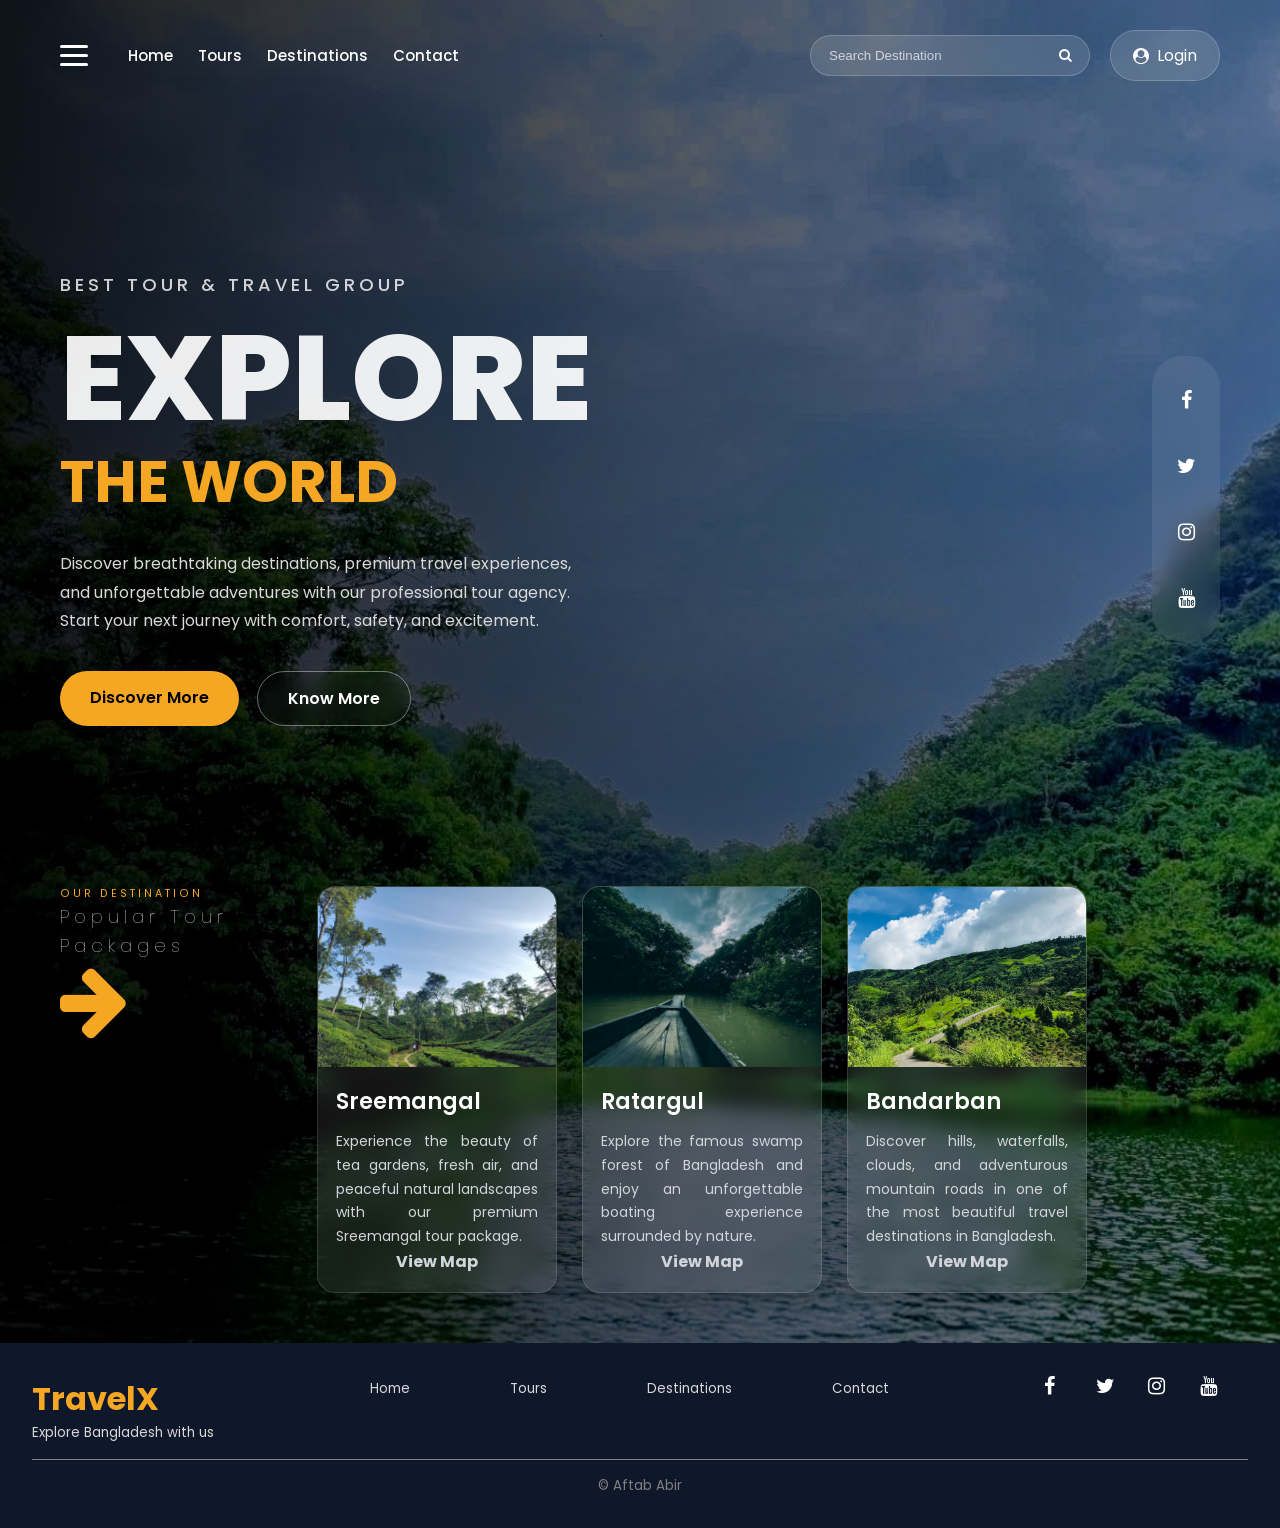
<file: TravelX_Landing_Page/index.html>
<!DOCTYPE html>
<html lang="en">
<head>
    <meta charset="UTF-8">
    <meta name="viewport" content="width=device-width, initial-scale=1.0">

    <!-- ================= TITLE ================= -->
    <title>TravelX - Tour Group Agency</title>

    <!-- ================= GOOGLE FONT ================= -->
    <link rel="preconnect" href="https://fonts.googleapis.com">
    <link rel="preconnect" href="https://fonts.gstatic.com" crossorigin>

    <link href="https://fonts.googleapis.com/css2?family=Poppins:wght@300;400;500;600;700;800&display=swap" rel="stylesheet">

    <!-- ================= FONT AWESOME ================= -->
    <link rel="stylesheet"
        href="https://cdnjs.cloudflare.com/ajax/libs/font-awesome/4.7.0/css/font-awesome.min.css">

    

    <!-- ================= CSS FILE ================= -->
    <link rel="stylesheet" href="style.css">
</head>

<body>

    <!-- MAIN LANDING PAGE WRAPPER -->
    <!-- ===================================================== -->

    <section class="landing-page">

        <!-- NAVBAR SECTION -->
        <!-- ===================================================== -->

        <header class="header-nav">

            <!-- LEFT SIDE -->
            <div class="left-nav">

                <!-- Hamburger Menu -->
                <div class="menu-icon">
                    <span></span>
                    <span></span>
                    <span></span>
                </div>

                <!-- Navigation Links -->
                <nav class="menu-section">
                    <a href="#">Home</a>
                    <a href="#">Tours</a>
                    <a href="#">Destinations</a>
                    <a href="#">Contact</a>
                </nav>
            </div>

            <!-- RIGHT SIDE -->
            <div class="right-nav">

                <!-- Search Box -->
                <form class="search-box">
                    <input type="search" placeholder="Search Destination">

                    <button type="submit">
                        <i class="fa fa-search"></i>
                    </button>
                </form>

                <!-- Login Button -->
                <a href="#" class="login-btn">
                    <i class="fa fa-user-circle"></i>
                    Login
                </a>

            </div>

        </header>

        <!-- HERO SECTION -->
        <!-- ===================================================== -->

        <section class="hero-section">

            <!-- LEFT CONTENT -->
            <div class="hero-content">

                <h4>BEST TOUR & TRAVEL GROUP</h4>

                <h1>EXPLORE</h1>

                <h2>THE WORLD</h2>

                <p>
                    Discover breathtaking destinations, premium travel experiences,
                    and unforgettable adventures with our professional tour agency.
                    Start your next journey with comfort, safety, and excitement.
                </p>

                <!-- BUTTONS -->
                <div class="hero-buttons">
                    <a href="#" class="discover-btn">Discover More</a>
                    <a href="#" class="secondary-btn">Know More</a>
                </div>

            </div>


            <!-- RIGHT SIDE SOCIAL ICONS -->
            <div class="social-media">

                <a href="#" class="fa fa-facebook"></a>
                <a href="#" class="fa fa-twitter"></a>
                <a href="#" class="fa fa-instagram"></a>
                <a href="#" class="fa fa-youtube"></a>

            </div>

        </section>


        <!-- ===================================================== -->
        <!-- TOUR PACKAGES SECTION -->
        <!-- ===================================================== -->

        <section class="package-section">

            <div class="package-header">
                <h6>OUR DESTINATION</h6>
                <h1>Popular Tour Packages</h1>
                <i class="fa fa-arrow-right arrow-icon"></i>
            </div>
            

            <!-- ================= PACKAGE CARD 1 ================= -->

            <div class="package-card">

                <img src="SHREEmangal.jpg" alt="Sreemangal Tour">

                <div class="card-content">

                    <h3>Sreemangal</h3>

                    <p>
                        Experience the beauty of tea gardens, fresh air,
                        and peaceful natural landscapes with our premium
                        Sreemangal tour package.
                    </p>
                    <center><a href="#">View Map</a></center>

                </div>

            </div>

            <!-- ================= PACKAGE CARD 2 ================= -->

            <div class="package-card">

                <img src="Ratargul.jpg" alt="Ratargul Tour">

                <div class="card-content">

                    <h3>Ratargul</h3>

                    <p>
                        Explore the famous swamp forest of Bangladesh
                        and enjoy an unforgettable boating experience
                        surrounded by nature.
                    </p>

                    <center><a href="#">View Map</a></center>
                    

                </div>

            </div>

            <!-- ================= PACKAGE CARD 3 ================= -->

            <div class="package-card">

                <img src="Bandarban.jpg" alt="Bandarban Tour">

                <div class="card-content">

                    <h3>Bandarban</h3>

                    <p>
                        Discover hills, waterfalls, clouds, and adventurous
                        mountain roads in one of the most beautiful travel
                        destinations in Bangladesh.
                    </p>

                    <center><a href="#">View Map</a></center>

                </div>

            </div>

        </section>

    </section>
    <footer class="footer-nav">

        <div class="footer-inner">
            <div class="footer-brand">
                <h1>TravelX</h1>
                <p>Explore Bangladesh with us</p>
            </div>

            <div class="footer-links">
                <a href="#">Home</a>
                <a href="#">Tours</a>
                <a href="#">Destinations</a>
                <a href="#">Contact</a>
            </div>

            <div class="footer-socials">
                <a href="#" class="fa fa-facebook"></a>
                <a href="#" class="fa fa-twitter"></a>
                <a href="#" class="fa fa-instagram"></a>
                <a href="#" class="fa fa-youtube"></a>
            </div>
            
        </div>
        
        <div class="footer-bottom">
            <p> <span>&copy;</span> Aftab Abir</p>
        </div>
            
    </footer>

</body>
</html>
</file>
<file: TravelX_Landing_Page/style.css>
/* =====================================================
   GLOBAL RESET
===================================================== */

* {
    margin: 0;
    padding: 0;
    box-sizing: border-box;
}

/* =====================================================
   ROOT VARIABLES
   Professional developers usually use variables
===================================================== */

:root {
    --primary-color: #f5a623;
    --white-color: #ffffff;
    --dark-color: #0f172a;
    --text-color: #d9d9d9;
    --glass-color: rgba(255, 255, 255, 0.1);
}

body {
    font-family: 'Poppins', sans-serif;
    min-height: 100vh;
    
    background-color: black;
    
}

/* =====================================================
   LANDING PAGE BACKGROUND
   IMPORTANT:
   Replace travel-bg.jpg with your image name
===================================================== */

.landing-page {

    min-height: 100%;
    
    background:
        linear-gradient(to right,
            rgba(0, 0, 0, 0.85),
            rgba(0, 0, 0, 0.45),
            rgba(0, 0, 0, 0.15)),

        url(IMG-20230608-WA0134_5.jpg);

    background-size: cover;
    background-position: center;
    background-repeat: no-repeat;

    position: relative;

    padding: 30px 60px;
}

/* =====================================================
   NAVBAR SECTION
===================================================== */

.header-nav {

    display: flex;
    justify-content: space-between;
    align-items: center;

    margin-bottom: 80px;
}

/* Left Nav */
.left-nav {
    display: flex;
    align-items: center;
    gap: 40px;
}

/* =====================================================
   HAMBURGER MENU ICON
===================================================== */

.menu-icon {
    cursor: pointer;
}

.menu-icon span {

    display: block;

    width: 28px;
    height: 3px;

    margin: 6px 0;

    border-radius: 20px;

    background-color: var(--white-color);

    transition: 0.3s ease;
}

/* Small hover animation */
.menu-icon:hover span:nth-child(2) {
    width: 18px;
}

/* =====================================================
   NAVIGATION LINKS
===================================================== */

.menu-section {
    display: flex;
    gap: 25px;
}

.menu-section a {

    text-decoration: none;
    color: var(--white-color);

    font-size: 15px;
    font-weight: 500;

    position: relative;

    transition: 0.3s ease;
}

/* Modern underline hover effect */
.menu-section a::after {

    content: "";

    position: absolute;
    left: 0;
    bottom: -5px;

    width: 0%;
    height: 2px;

    background-color: var(--primary-color);

    transition: 0.3s ease;
}

.menu-section a:hover::after {
    width: 100%;
}

.menu-section a:hover {
    color: var(--primary-color);
}

/* =====================================================
   RIGHT NAV SECTION
===================================================== */

.right-nav {

    display: flex;
    align-items: center;
    gap: 20px;
}

/* =====================================================
   SEARCH BOX
===================================================== */

.search-box {

    display: flex;
    align-items: center;

    background-color: rgba(255, 255, 255, 0.12);

    backdrop-filter: blur(10px);

    border: 1px solid rgba(255, 255, 255, 0.2);

    border-radius: 50px;

    overflow: hidden;
}

.search-box input {

    width: 230px;

    border: none;
    outline: none;

    padding: 12px 18px;

    background: transparent;

    color: white;
}

.search-box input::placeholder {
    color: rgba(255, 255, 255, 0.7);
}

.search-box button {

    border: none;
    cursor: pointer;

    padding: 12px 18px;

    background-color: transparent;

    color: white;

    transition: 0.3s ease;
}

.search-box button:hover {
    color: var(--primary-color);
}

/* =====================================================
   LOGIN BUTTON
===================================================== */

.login-btn {

    text-decoration: none;

    display: flex;
    align-items: center;
    gap: 8px;

    color: white;

    padding: 12px 22px;

    border-radius: 50px;

    background-color: rgba(255, 255, 255, 0.12);

    border: 1px solid rgba(255, 255, 255, 0.2);

    backdrop-filter: blur(10px);

    transition: 0.3s ease;
}

.login-btn:hover {

    transform: translateY(-3px);

    background-color: var(--primary-color);
}

/* =====================================================
   HERO SECTION
===================================================== */

.hero-section {

    display: flex;
    justify-content: space-between;
    align-items: center;

    min-height: 75vh;
}

/* =====================================================
   HERO CONTENT
===================================================== */

.hero-content {

    max-width: 650px;

    color: white;

    /* animation: fadeUp 1s ease; */
}

.hero-content h4 {

    letter-spacing: 4px;

    font-size: 18px;
    font-weight: 500;

    margin-bottom: 20px;

    color: rgba(255, 255, 255, 0.8);
}

.hero-content h1 {

    font-size: 120px;
    line-height: 1;

    font-weight: 800;

    color: rgba(255, 255, 255, 0.92);
}

.hero-content h2 {

    font-size: 58px;

    margin-bottom: 25px;

    color: var(--primary-color);
}

.hero-content p {

    max-width: 520px;

    line-height: 1.8;

    color: var(--text-color);

    margin-bottom: 35px;
}

/* =====================================================
   HERO BUTTONS
===================================================== */

.hero-buttons {

    display: flex;
    gap: 18px;
}

.hero-buttons a {

    text-decoration: none;

    padding: 14px 30px;

    border-radius: 50px;

    font-weight: 600;

    transition: 0.3s ease;
}

/* Primary Button */
.discover-btn {

    background-color: var(--primary-color);

    color: black;
}

.discover-btn:hover {

    transform: translateY(-4px);

    box-shadow: 0 10px 25px rgba(245, 166, 35, 0.4);
}

/* Secondary Button */
.secondary-btn {

    border: 1px solid rgba(255, 255, 255, 0.4);

    color: white;

    backdrop-filter: blur(10px);
}

.secondary-btn:hover {

    background-color: rgba(255, 255, 255, 0.12);

    transform: translateY(-4px);
}

/* =====================================================
   SOCIAL MEDIA ICONS
===================================================== */

.social-media {

    display: flex;
    flex-direction: column;

    gap: 18px;

    padding: 20px 10px;

    border-radius: 30px;

    background-color: rgba(255, 255, 255, 0.08);

    backdrop-filter: blur(10px);

    animation: fadeSide 1.2s ease;
}

.social-media a {

    text-decoration: none;

    color: white;

    font-size: 20px;

    width: 48px;
    height: 48px;

    display: flex;
    align-items: center;
    justify-content: center;

    border-radius: 50%;

    transition: 0.3s ease;
}

.social-media a:hover {

    background-color: var(--primary-color);

    color: black;

    transform: scale(1.1);
}

/* =====================================================
   TOUR PACKAGE SECTION
===================================================== */

.package-section {

    display: flex;
    flex-wrap: wrap;

    gap: 25px;

    padding: 20px 0;

    margin-top: 30px;
}

.package-section .arrow-icon{
    color: var(--primary-color);
    font-size: 5rem;
    font-weight: lighter;
    
}

.package-header{
    display: flex;
    flex-direction: column;
    width: 20%;
}

.package-section h6{
    color: var(--primary-color);
    /* word-spacing: 2px; */
    letter-spacing: 3px;
    font-weight:normal;
}

.package-section h1{
    color: var(--white-color);
    font-size: 200;
    font-weight: lighter;
    letter-spacing: 5px;
}

/* =====================================================
   SINGLE PACKAGE CARD
===================================================== */

.package-card {

    width: 240px;
    background-color: rgba(255, 255, 255, 0.08);
    border: 1px solid rgba(255, 255, 255, 0.12);
    backdrop-filter: blur(10px);
    border-radius: 18px;
    overflow: hidden;
    cursor: pointer;
    transition: 0.4s ease;
    /* Smooth shadow */
    box-shadow: 0 4px 20px rgba(0, 0, 0, 0.25);
}

/* =====================================================
   CARD HOVER EFFECT
===================================================== */

.package-card:hover {

    transform: translateY(-10px);
    background-color: rgba(255, 255, 255, 0.12);
    box-shadow: 0 12px 30px rgba(0, 0, 0, 0.35);
}

/* =====================================================
   CARD IMAGE
===================================================== */

.package-card img {

    width: 100%;
    height: 180px;
    object-fit: cover;
    display: block;
    transition: 0.4s ease;
}

/* Slight zoom effect on hover */

.package-card:hover img {

    transform: scale(1.05);
}

.package-card:hover a{
    text-decoration: underline;
}


/* =====================================================
   CARD CONTENT
===================================================== */

.card-content {

    padding: 18px;
}

/* Card Title */

.card-content h3 {

    color: white;

    font-size: 22px;

    margin-bottom: 12px;

    font-weight: 600;
}

/* Card Paragraph */

.card-content p {

    color: #d1d5db;

    font-size: 14px;

    line-height: 1.7;

    text-align: justify;
}

.card-content a{
    justify-content: center;
    text-decoration: none;
    color: #d1d5db;
    font-weight: bolder;
    margin-top: 10px;
}

.footer-nav{
    width: 100%;
    
    padding: 1rem 2rem;
    height: fit-content;
    
    background-color: #0f172a;

}

/* .footer-nav p{
    color: #ffffff;
    text-align: center;
    font-weight: bolder;
} */


.footer-inner{
    display: flex;
    justify-content: space-between;
    padding: 1rem 0rem;
}

.footer-brand h1{
    color: var(--primary-color);
}

.footer-brand p{
    color: var(--text-color);
    font-size: smaller;
}

.footer-links a{
    color: var(--text-color);
    text-decoration: none;
    font-size: smaller;
    padding: 3rem;
}

.footer-links a:hover{
    color: var(--primary-color);
}

.footer-socials a{
    text-decoration: none;
    color: white;
    font-size: 20px;
    width: 48px;
    height: 48px;
    /* display: flex; */
    align-items: center;
    justify-content: center;
    border-radius: 50%;
    transition: 0.3s ease;
}

.footer-socials a:hover{
    /* background-color: var(--primary-color); */
    color: var(--primary-color);
    transform: scale(1.1);
}

.footer-bottom{
    border-top: 1px solid grey;
    border-collapse: collapse;
    padding: 1rem;
}

.footer-bottom p{
    text-align: center;
    color: grey;
    font-size: smaller;
}

/* =====================================================
   ANIMATIONS
===================================================== */

@keyframes fadeUp {

    from {
        opacity: 0;
        transform: translateY(50px);
    }

    to {
        opacity: 1;
        transform: translateY(0);
    }
}

@keyframes fadeSide {

    from {
        opacity: 0;
        transform: translateX(40px);
    }

    to {
        opacity: 1;
        transform: translateX(0);
    }
}

/* =====================================================
   RESPONSIVE DESIGN
===================================================== */

@media (max-width: 992px) {

    .landing-page {
        padding: 25px;
    }

    .hero-content h1 {
        font-size: 80px;
    }

    .hero-content h2 {
        font-size: 40px;
    }
}

@media (max-width: 768px) {

    .header-nav {
        flex-direction: column;
        gap: 25px;
    }

    .left-nav {
        flex-direction: column;
        gap: 20px;
    }

    .right-nav {
        flex-direction: column;
    }

    .hero-section {
        flex-direction: column;
        align-items: flex-start;
        gap: 50px;
    }

    .hero-content h1 {
        font-size: 65px;
    }

    .hero-content h2 {
        font-size: 32px;
    }

    .search-box input {
        width: 180px;
    }

    .hero-buttons {
        flex-wrap: wrap;
    }

    .social-media {
        flex-direction: row;
    }

    .package-section {

        justify-content: center;
    }

    .package-card {

        width: 100%;
        max-width: 320px;
    }
}
</file>
